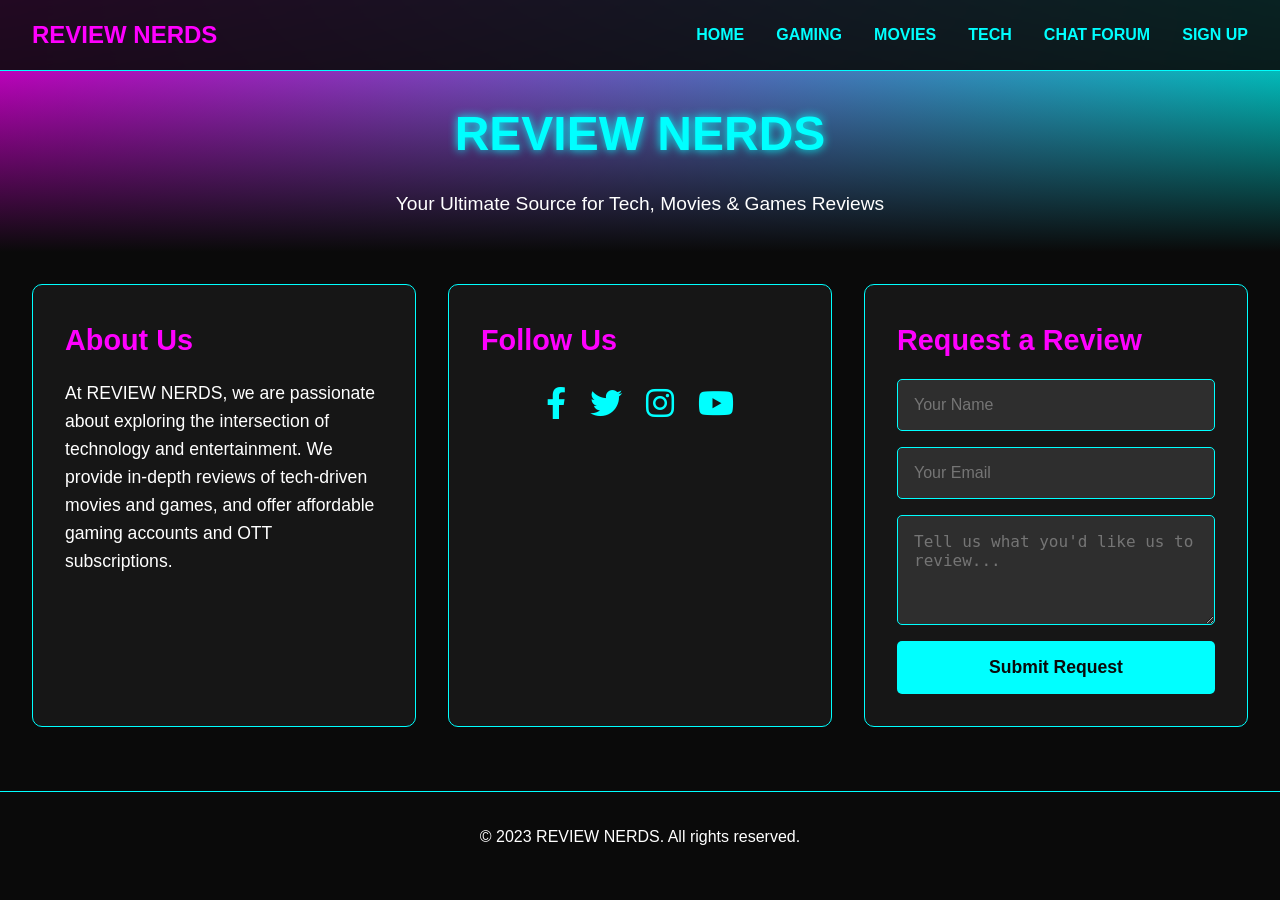
<file: index.html>
<!DOCTYPE html>
<html lang="en">
<head>
  <meta charset="UTF-8">
  <meta name="viewport" content="width=device-width, initial-scale=1.0">
  <title>REVIEW NERDS - Cyberpunk Hub</title>
  <link rel="stylesheet" href="styles.css">
  <link rel="stylesheet" href="https://cdnjs.cloudflare.com/ajax/libs/font-awesome/6.0.0-beta3/css/all.min.css">
</head>
<body>
  <!-- Navigation Bar -->
  <nav class="navbar">
    <div class="logo">REVIEW NERDS</div>
    <ul class="nav-links">
      <li><a href="index.html">Home</a></li>
      <li><a href="map.html">Gaming</a></li>
      <li><a href="movie 1.html">Movies</a></li>
      <li><a href="tech 1.html">Tech</a></li>
      <li><a href="fourm 1.html">Chat Forum</a></li>
      <li><a href="#signup">Sign Up</a></li>
    </ul>
  </nav>

  <!-- Full-Screen Container -->
  <div class="container">
    <!-- Header Section -->
    <header class="header" id="home">
      <h1>REVIEW NERDS</h1>
      <p>Your Ultimate Source for Tech, Movies & Games Reviews</p>
    </header>

    <!-- Main Content -->
    <main class="main-content">
      <!-- About Section -->
      <section class="about">
        <h2>About Us</h2>
        <p>
          At REVIEW NERDS, we are passionate about exploring the intersection of technology and entertainment. 
          We provide in-depth reviews of tech-driven movies and games, and offer affordable gaming accounts and OTT subscriptions.
        </p>
      </section>

      <!-- Social Media Section -->
      <section class="social">
        <h2>Follow Us</h2>
        <div class="social-icons">
          <a href="https://facebook.com" target="_blank" class="icon"><i class="fab fa-facebook-f"></i></a>
          <a href="https://twitter.com" target="_blank" class="icon"><i class="fab fa-twitter"></i></a>
          <a href="https://instagram.com" target="_blank" class="icon"><i class="fab fa-instagram"></i></a>
          <a href="https://youtube.com" target="_blank" class="icon"><i class="fab fa-youtube"></i></a>
        </div>
      </section>

      <!-- Request Section -->
      <section class="request">
        <h2>Request a Review</h2>
        <form class="request-form">
          <input type="text" placeholder="Your Name" required>
          <input type="email" placeholder="Your Email" required>
          <textarea placeholder="Tell us what you'd like us to review..." rows="4" required></textarea>
          <button type="submit">Submit Request</button>
        </form>
      </section>
    </main>

    <!-- Footer Section -->
    <footer class="footer">
      <p>&copy; 2023 REVIEW NERDS. All rights reserved.</p>
    </footer>
  </div>
</body>
</html>
</file>
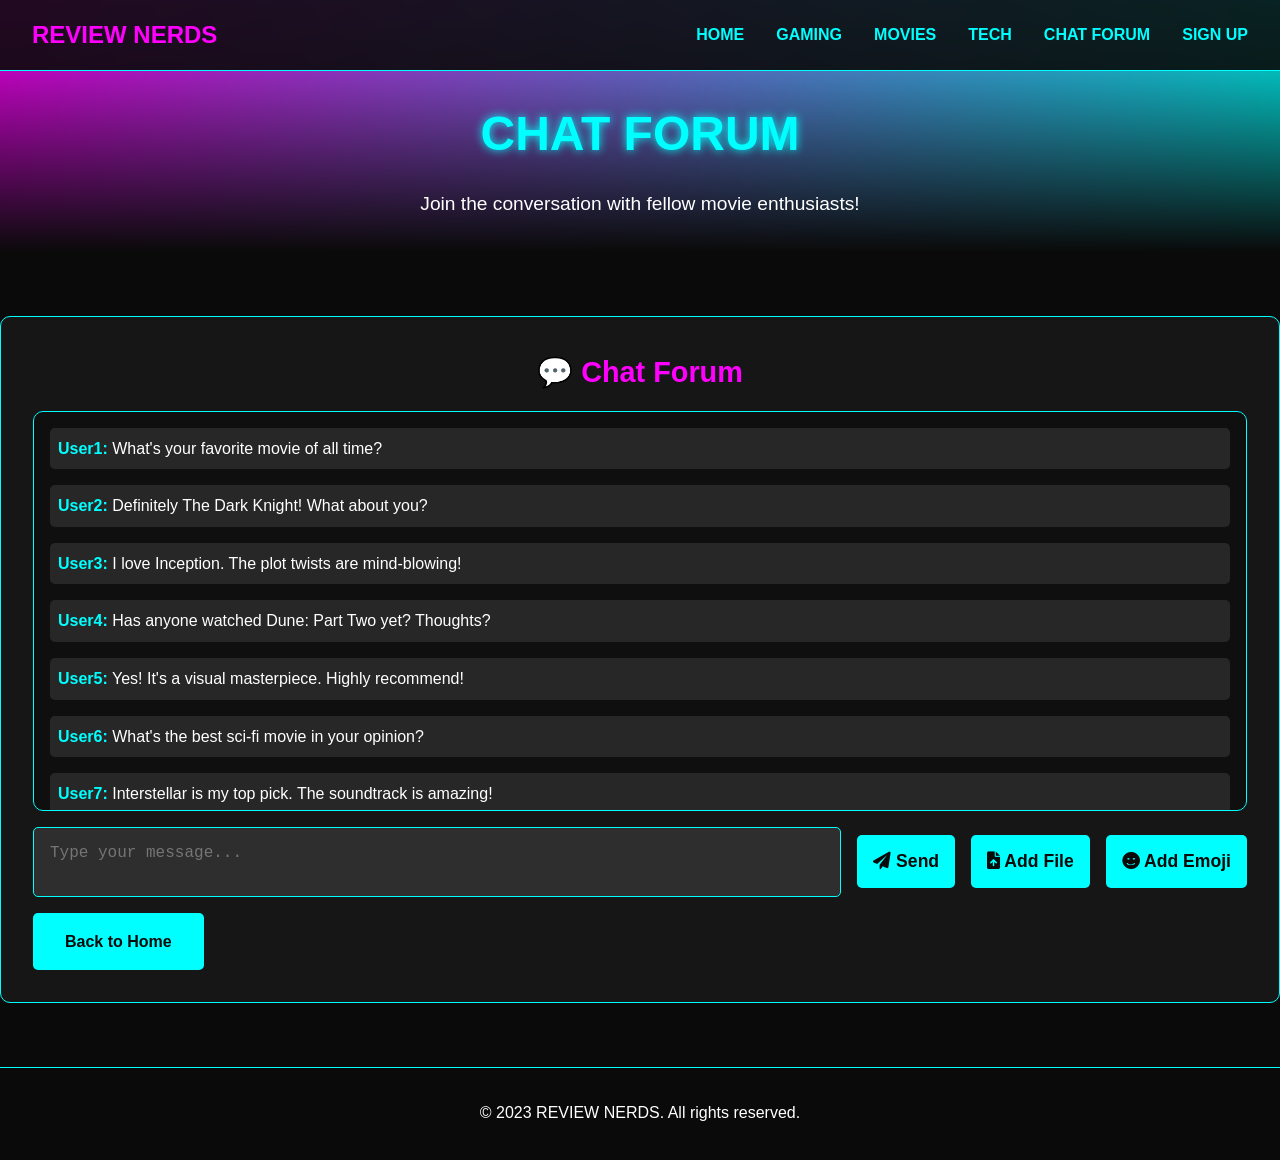
<file: fourm 1.html>
<!DOCTYPE html>
<html lang="en">
<head>
  <meta charset="UTF-8">
  <meta name="viewport" content="width=device-width, initial-scale=1.0">
  <title>REVIEW NERDS - Chat Forum</title>
  <link rel="stylesheet" href="https://cdnjs.cloudflare.com/ajax/libs/font-awesome/6.0.0-beta3/css/all.min.css">
  <style>
    /* Cyberpunk Theme Styles */
    :root {
      --neon-blue: #00ffff;
      --neon-pink: #ff00ff;
      --dark-bg: #0a0a0a;
      --grid-color: rgba(0, 255, 255, 0.1);
      --text-color: #fff;
      --accent-color: #e74c3c;
    }

    /* General Reset */
    * {
      margin: 0;
      padding: 0;
      box-sizing: border-box;
    }

    body {
      font-family: 'Rajdhani', sans-serif;
      line-height: 1.6;
      background-color: var(--dark-bg);
      color: var(--text-color);
      min-height: 100vh;
      overflow-x: hidden;
    }

    /* Navigation Bar */
    .navbar {
      position: fixed;
      top: 0;
      width: 100%;
      background: rgba(10, 10, 10, 0.9);
      backdrop-filter: blur(10px);
      padding: 1rem 2rem;
      display: flex;
      justify-content: space-between;
      align-items: center;
      z-index: 1000;
      border-bottom: 1px solid var(--neon-blue);
    }

    .navbar .logo {
      font-size: 1.5rem;
      font-weight: bold;
      color: var(--neon-pink);
      text-transform: uppercase;
    }

    .nav-links {
      display: flex;
      gap: 2rem;
      list-style: none;
    }

    .nav-links a {
      color: var(--neon-blue);
      text-decoration: none;
      font-weight: bold;
      text-transform: uppercase;
      transition: color 0.3s;
    }

    .nav-links a:hover {
      color: var(--neon-pink);
    }

    /* Header Section */
    .header {
      text-align: center;
      padding: 6rem 2rem 2rem;
      background: linear-gradient(0deg, var(--dark-bg) 0%, transparent 100%),
                  linear-gradient(90deg, var(--neon-pink) 0%, var(--neon-blue) 100%);
    }

    .header h1 {
      font-size: 3rem;
      color: var(--neon-blue);
      text-shadow: 0 0 10px var(--neon-blue);
      margin-bottom: 1rem;
    }

    .header p {
      font-size: 1.2rem;
      color: var(--text-color);
    }

    /* Chat Forum Styles */
    .chat-forum {
      margin: 4rem 0;
      padding: 2rem;
      background: rgba(255, 255, 255, 0.05);
      border: 1px solid var(--neon-blue);
      border-radius: 10px;
    }

    .chat-header {
      font-size: 1.8rem;
      color: var(--neon-pink);
      margin-bottom: 1rem;
      text-align: center;
    }

    .chat-messages {
      max-height: 400px;
      overflow-y: auto;
      padding: 1rem;
      background: rgba(0, 0, 0, 0.3);
      border: 1px solid var(--neon-blue);
      border-radius: 10px;
      margin-bottom: 1rem;
    }

    .message {
      margin-bottom: 1rem;
      padding: 0.5rem;
      background: rgba(255, 255, 255, 0.1);
      border-radius: 5px;
    }

    .message .user {
      font-weight: bold;
      color: var(--neon-blue);
    }

    .message .text {
      color: var(--text-color);
    }

    .chat-input {
      display: flex;
      gap: 1rem;
      align-items: center;
    }

    .chat-input textarea {
      flex: 1;
      padding: 1rem;
      background: rgba(255, 255, 255, 0.1);
      border: 1px solid var(--neon-blue);
      border-radius: 5px;
      color: var(--text-color);
      font-size: 1rem;
      resize: none;
    }

    .chat-input textarea:focus {
      border-color: var(--neon-pink);
      outline: none;
    }

    .chat-input button {
      padding: 1rem;
      background: var(--neon-blue);
      color: var(--dark-bg);
      border: none;
      border-radius: 5px;
      font-size: 1.1rem;
      font-weight: bold;
      cursor: pointer;
      transition: background 0.3s ease;
    }

    .chat-input button:hover {
      background: var(--neon-pink);
    }

    .home-button {
      display: inline-block;
      padding: 1rem 2rem;
      background: var(--neon-blue);
      color: var(--dark-bg);
      text-decoration: none;
      font-weight: bold;
      border-radius: 5px;
      margin-top: 1rem;
      transition: background 0.3s ease;
    }

    .home-button:hover {
      background: var(--neon-pink);
    }

    /* Footer */
    .footer {
      text-align: center;
      padding: 2rem;
      background: rgba(10, 10, 10, 0.9);
      border-top: 1px solid var(--neon-blue);
      margin-top: 2rem;
    }

    .footer p {
      color: var(--text-color);
      font-size: 1rem;
    }
  </style>
</head>
<body>
  <!-- Navigation Bar -->
  <nav class="navbar">
    <div class="logo">REVIEW NERDS</div>
    <ul class="nav-links">
      <li><a href="index.html">Home</a></li>
      <li><a href="map.html">Gaming</a></li>
      <li><a href="movie 1.html">Movies</a></li>
      <li><a href="tech 1.html">Tech</a></li>
      <li><a href="fourm 1.html">Chat Forum</a></li>
      <li><a href="signup.html">Sign Up</a></li>
    </ul>
  </nav>

  <!-- Full-Screen Container -->
  <div class="container">
    <!-- Header Section -->
    <header class="header">
      <h1>CHAT FORUM</h1>
      <p>Join the conversation with fellow movie enthusiasts!</p>
    </header>

    <!-- Chat Forum Section -->
    <section class="chat-forum">
      <h2 class="chat-header">💬 Chat Forum</h2>
      <div class="chat-messages">
        <!-- Sample Messages -->
        <div class="message">
          <span class="user">User1:</span>
          <span class="text">What's your favorite movie of all time?</span>
        </div>
        <div class="message">
          <span class="user">User2:</span>
          <span class="text">Definitely The Dark Knight! What about you?</span>
        </div>
        <div class="message">
          <span class="user">User3:</span>
          <span class="text">I love Inception. The plot twists are mind-blowing!</span>
        </div>
        <div class="message">
          <span class="user">User4:</span>
          <span class="text">Has anyone watched Dune: Part Two yet? Thoughts?</span>
        </div>
        <div class="message">
          <span class="user">User5:</span>
          <span class="text">Yes! It's a visual masterpiece. Highly recommend!</span>
        </div>
        <div class="message">
          <span class="user">User6:</span>
          <span class="text">What's the best sci-fi movie in your opinion?</span>
        </div>
        <div class="message">
          <span class="user">User7:</span>
          <span class="text">Interstellar is my top pick. The soundtrack is amazing!</span>
        </div>
        <div class="message">
          <span class="user">User8:</span>
          <span class="text">Anyone here a fan of classic movies like The Godfather?</span>
        </div>
        <div class="message">
          <span class="user">User9:</span>
          <span class="text">The Godfather is a timeless masterpiece. A must-watch!</span>
        </div>
      </div>
      <div class="chat-input">
        <textarea placeholder="Type your message..."></textarea>
        <button><i class="fas fa-paper-plane"></i> Send</button>
        <button><i class="fas fa-file-upload"></i> Add File</button>
        <button><i class="fas fa-smile"></i> Add Emoji</button>
      </div>
      <a href="index.html" class="home-button">Back to Home</a>
    </section>

    <!-- Footer Section -->
    <footer class="footer">
      <p>&copy; 2023 REVIEW NERDS. All rights reserved.</p>
    </footer>
  </div>
</body>
</html>
</file>
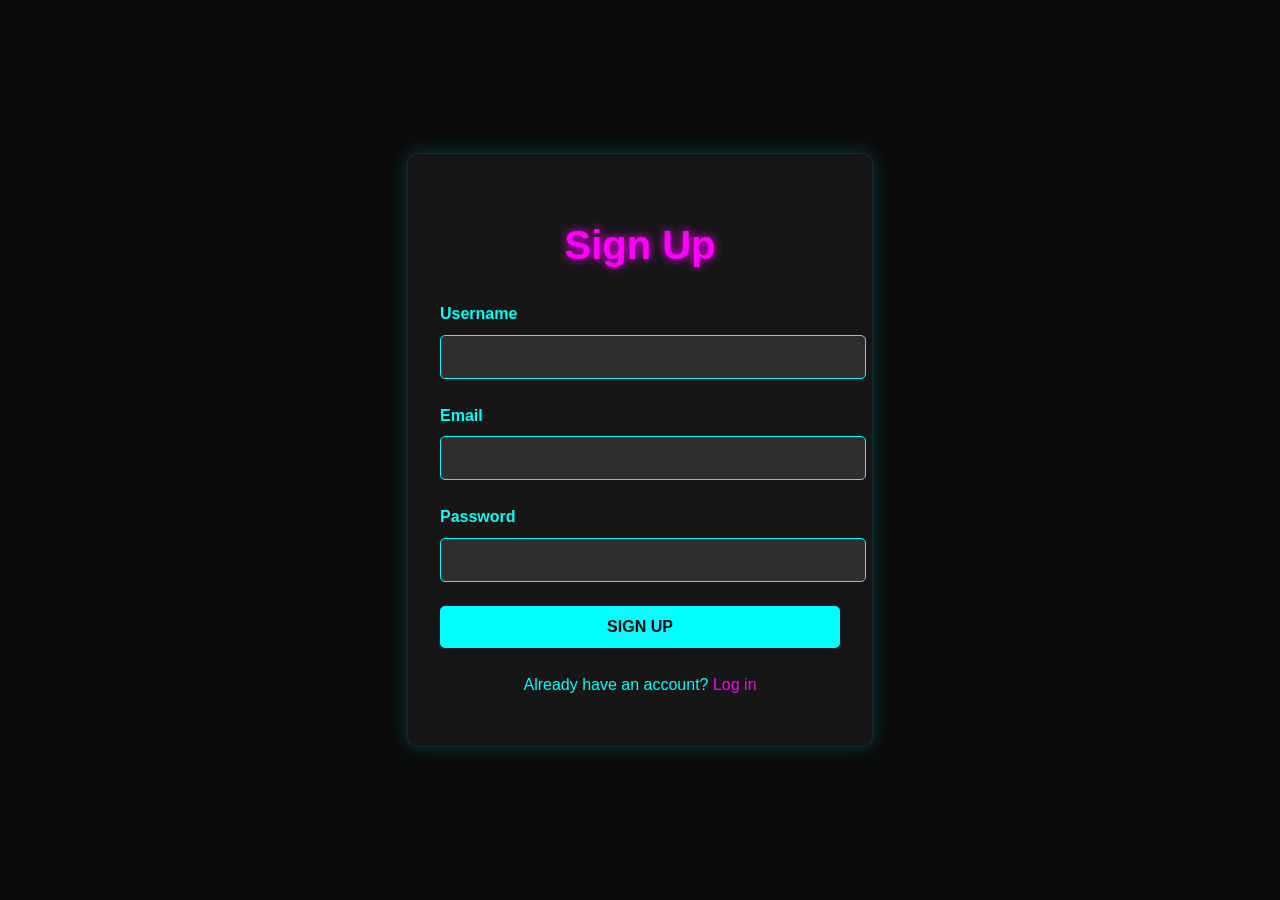
<file: signup.html>
<!DOCTYPE html>
<html lang="en">
<head>
    <meta charset="UTF-8">
    <meta name="viewport" content="width=device-width, initial-scale=1.0">
    <title>Sign Up - REVIEW NERDS</title>
    <style>
        :root {
            --neon-blue: #00ffff;
            --neon-pink: #ff00ff;
            --dark-bg: #0a0a0a;
            --card-bg: rgba(255, 255, 255, 0.05);
            --border-color: rgba(0, 255, 255, 0.1);
        }

        body {
            margin: 0;
            padding: 0;
            background-color: var(--dark-bg);
            color: #fff;
            font-family: 'Arial', sans-serif;
            line-height: 1.6;
            display: flex;
            justify-content: center;
            align-items: center;
            height: 100vh;
            overflow: hidden;
        }

        .container {
            background: var(--card-bg);
            border: 1px solid var(--border-color);
            padding: 2rem;
            border-radius: 10px;
            width: 100%;
            max-width: 400px;
            text-align: center;
            box-shadow: 0 0 20px rgba(0, 255, 255, 0.2);
        }

        h1 {
            font-size: 2.5rem;
            color: var(--neon-pink);
            text-shadow: 0 0 10px var(--neon-pink);
            margin-bottom: 1.5rem;
        }

        .form-group {
            margin-bottom: 1.5rem;
            text-align: left;
        }

        .form-group label {
            display: block;
            margin-bottom: 0.5rem;
            color: var(--neon-blue);
            font-weight: bold;
        }

        .form-group input {
            width: 100%;
            padding: 0.75rem;
            background: rgba(255, 255, 255, 0.1);
            border: 1px solid var(--neon-blue);
            border-radius: 5px;
            color: #fff;
            font-size: 1rem;
            transition: border-color 0.3s, box-shadow 0.3s;
        }

        .form-group input:focus {
            border-color: var(--neon-pink);
            outline: none;
            box-shadow: 0 0 10px var(--neon-pink);
        }

        button {
            width: 100%;
            padding: 0.75rem;
            background: var(--neon-blue);
            color: var(--dark-bg);
            border: none;
            border-radius: 5px;
            font-size: 1rem;
            font-weight: bold;
            text-transform: uppercase;
            cursor: pointer;
            transition: background-color 0.3s, box-shadow 0.3s;
        }

        button:hover {
            background: var(--neon-pink);
            box-shadow: 0 0 20px var(--neon-pink);
        }

        p {
            margin-top: 1.5rem;
            color: var(--neon-blue);
        }

        p a {
            color: var(--neon-pink);
            text-decoration: none;
            transition: color 0.3s;
        }

        p a:hover {
            color: var(--neon-blue);
        }
    </style>
</head>
<body>
    <div class="container">
        <h1>Sign Up</h1>
        <form action="#" method="POST">
            <div class="form-group">
                <label for="username">Username</label>
                <input type="text" id="username" name="username" required>
            </div>
            <div class="form-group">
                <label for="email">Email</label>
                <input type="email" id="email" name="email" required>
            </div>
            <div class="form-group">
                <label for="password">Password</label>
                <input type="password" id="password" name="password" required>
            </div>
            <button type="submit">Sign Up</button>
        </form>
        <p>Already have an account? <a href="index.html">Log in</a></p>
    </div>
</body>
</html>
</file>
<file: styles.css>
/* Cyberpunk Theme Styles */
:root {
  --neon-blue: #00ffff;
  --neon-pink: #ff00ff;
  --dark-bg: #0a0a0a;
  --grid-color: rgba(0, 255, 255, 0.1);
  --text-color: #fff;
  --accent-color: #e74c3c;
}

/* General Reset */
* {
  margin: 0;
  padding: 0;
  box-sizing: border-box;
}

body {
  font-family: 'Rajdhani', sans-serif;
  line-height: 1.6;
  background-color: var(--dark-bg);
  color: var(--text-color);
  min-height: 100vh;
  overflow-x: hidden;
}

/* Navigation Bar */
.navbar {
  position: fixed;
  top: 0;
  width: 100%;
  background: rgba(10, 10, 10, 0.9);
  backdrop-filter: blur(10px);
  padding: 1rem 2rem;
  display: flex;
  justify-content: space-between;
  align-items: center;
  z-index: 1000;
  border-bottom: 1px solid var(--neon-blue);
}

.navbar .logo {
  font-size: 1.5rem;
  font-weight: bold;
  color: var(--neon-pink);
  text-transform: uppercase;
}

.nav-links {
  display: flex;
  gap: 2rem;
  list-style: none;
}

.nav-links a {
  color: var(--neon-blue);
  text-decoration: none;
  font-weight: bold;
  text-transform: uppercase;
  transition: color 0.3s;
}

.nav-links a:hover {
  color: var(--neon-pink);
}

/* Header Section */
.header {
  text-align: center;
  padding: 6rem 2rem 2rem;
  background: linear-gradient(0deg, var(--dark-bg) 0%, transparent 100%),
              linear-gradient(90deg, var(--neon-pink) 0%, var(--neon-blue) 100%);
}

.header h1 {
  font-size: 3rem;
  color: var(--neon-blue);
  text-shadow: 0 0 10px var(--neon-blue);
  margin-bottom: 1rem;
}

.header p {
  font-size: 1.2rem;
  color: var(--text-color);
}

/* Main Content */
.main-content {
  display: grid;
  grid-template-columns: repeat(auto-fit, minmax(300px, 1fr));
  gap: 2rem;
  padding: 2rem;
}

.about, .social, .request {
  background: rgba(255, 255, 255, 0.05);
  border: 1px solid var(--neon-blue);
  padding: 2rem;
  border-radius: 10px;
  transition: transform 0.3s ease, box-shadow 0.3s ease;
}

.about:hover, .social:hover, .request:hover {
  transform: translateY(-10px);
  box-shadow: 0 0 20px var(--neon-pink);
}

.about h2, .social h2, .request h2 {
  font-size: 1.8rem;
  color: var(--neon-pink);
  margin-bottom: 1rem;
}

.about p {
  font-size: 1.1rem;
  color: var(--text-color);
  line-height: 1.6;
}

/* Social Icons */
.social-icons {
  display: flex;
  justify-content: center;
  gap: 1.5rem;
}

.icon {
  color: var(--neon-blue);
  font-size: 2rem;
  transition: transform 0.3s ease, color 0.3s ease;
}

.icon:hover {
  transform: scale(1.2);
  color: var(--neon-pink);
}

/* Request Form */
.request-form {
  display: flex;
  flex-direction: column;
  gap: 1rem;
}

.request-form input, .request-form textarea {
  padding: 1rem;
  background: rgba(255, 255, 255, 0.1);
  border: 1px solid var(--neon-blue);
  border-radius: 5px;
  color: var(--text-color);
  font-size: 1rem;
  transition: border-color 0.3s ease;
}

.request-form input:focus, .request-form textarea:focus {
  border-color: var(--neon-pink);
  outline: none;
}

.request-form button {
  padding: 1rem;
  background: var(--neon-blue);
  color: var(--dark-bg);
  border: none;
  border-radius: 5px;
  font-size: 1.1rem;
  font-weight: bold;
  cursor: pointer;
  transition: 0.3s ease;
}

.request-form button:hover {
  background: var(--neon-pink);
}

/* Footer */
.footer {
  text-align: center;
  padding: 2rem;
  background: rgba(10, 10, 10, 0.9);
  border-top: 1px solid var(--neon-blue);
  margin-top: 2rem;
}

.footer p {
  color: var(--text-color);
  font-size: 1rem;
}
</file>
